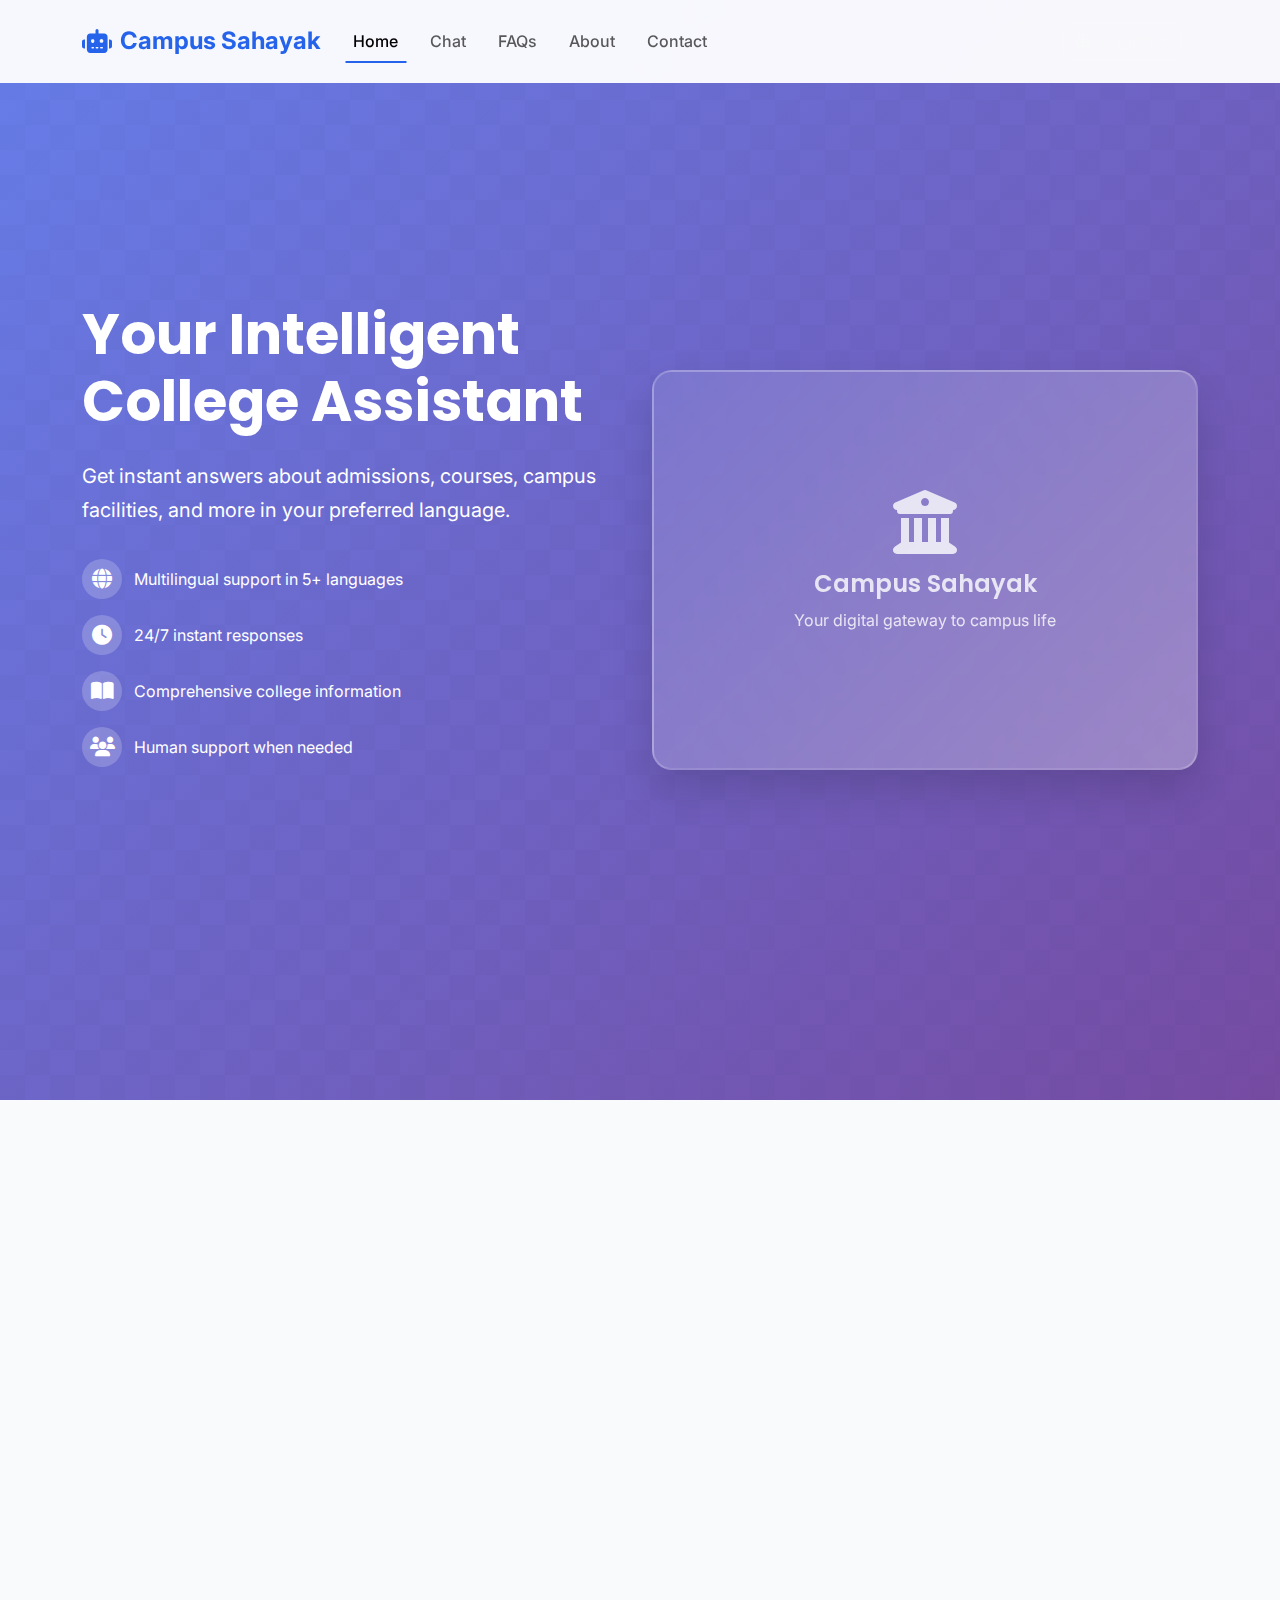
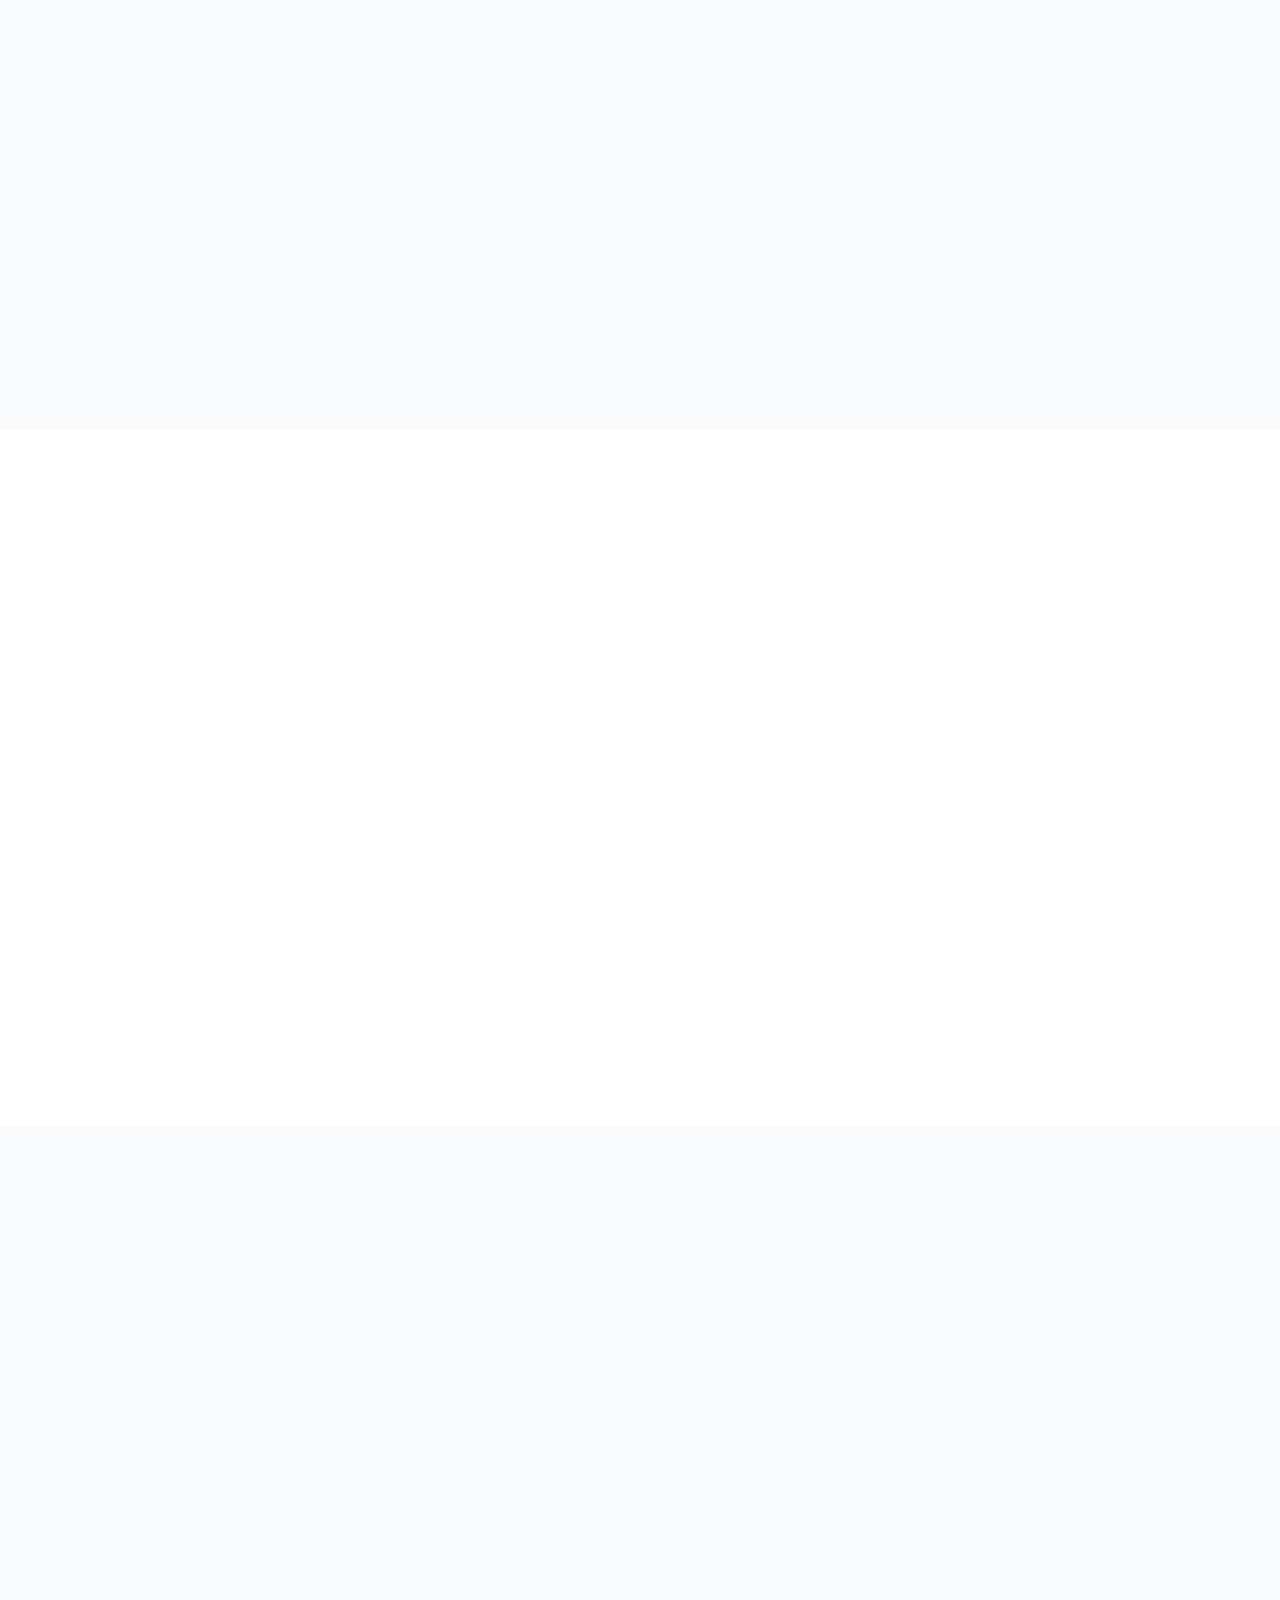
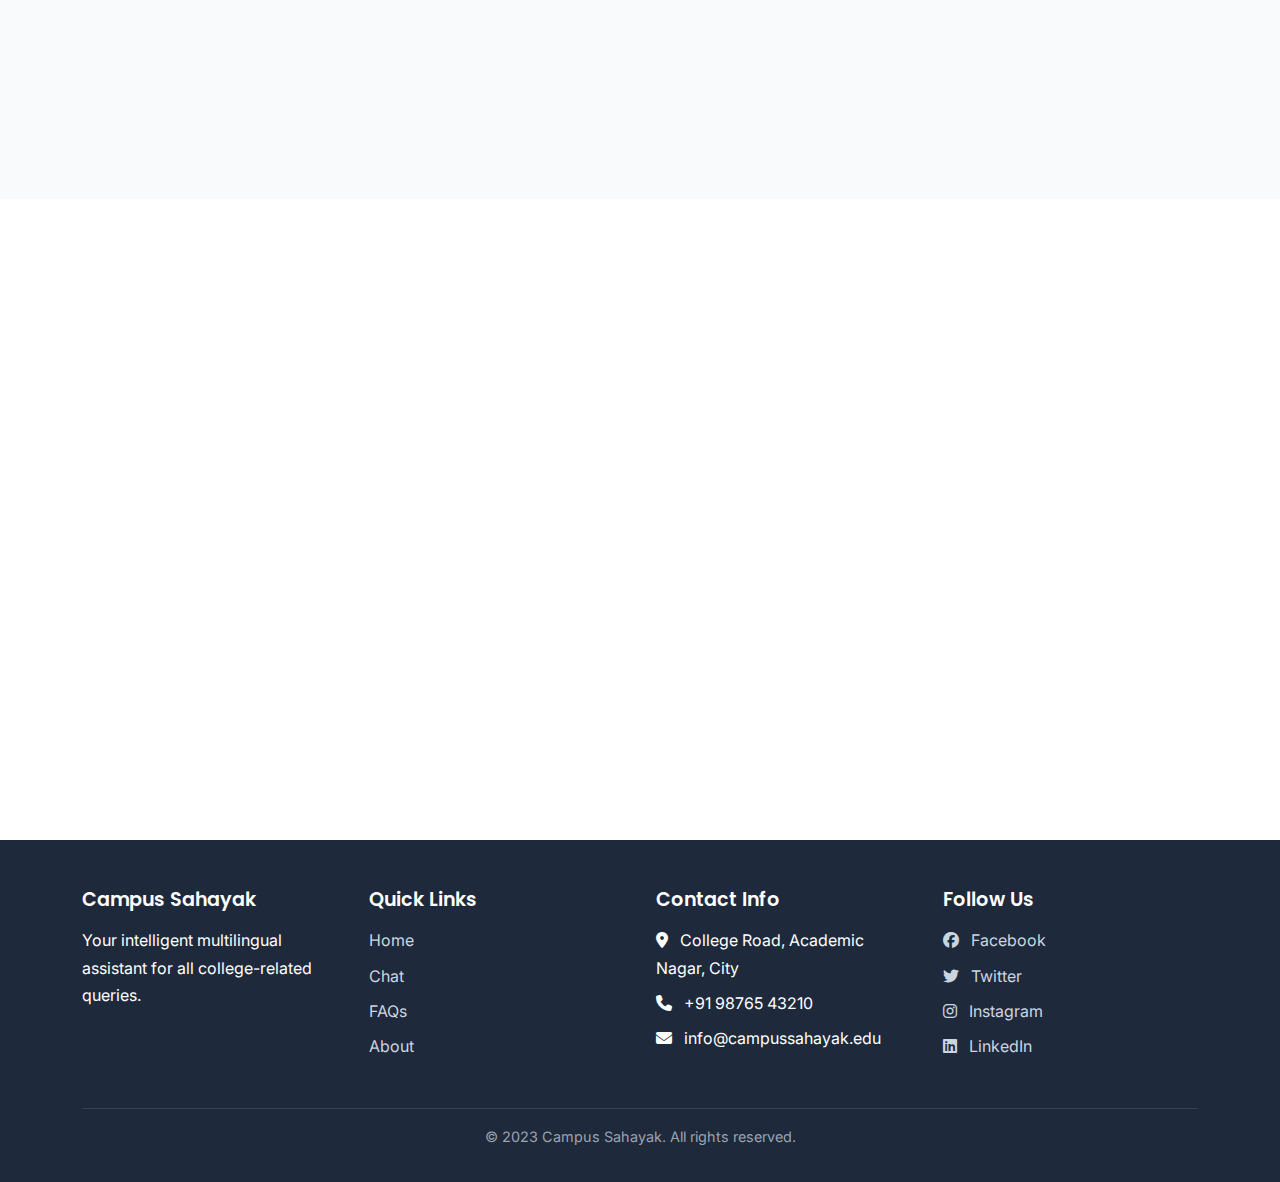
<file: templates/index.html>
<!-- <!DOCTYPE html>
<html lang="en">
<head>
  <meta charset="UTF-8">
  <title>Campus Sahayak</title>
  <link rel="stylesheet" href="/static/style.css">
  <link rel="stylesheet" href="https://cdnjs.cloudflare.com/ajax/libs/font-awesome/6.5.0/css/all.min.css"/>
</head>
<body>
<div class="container">
  <div class="sidebar">
    <h2>Campus Sahayak</h2>
  </div>
  <div class="chat-container">
    <div id="chat-box"></div>
    <div class="input-container">
      <input id="user-input" type="text" placeholder="Type your message...">
      <button id="send-btn"><i class="fas fa-paper-plane"></i></button>
    </div>
  </div>
</div>

<script>
const inputBox = document.getElementById("user-input");
const chatBox = document.getElementById("chat-box");
const sendBtn = document.getElementById("send-btn");

async function sendMessage() {
  const message = inputBox.value.trim();
  if (!message) return;

  // Display user message
  chatBox.innerHTML += `<div class="message user">${message}</div>`;
  chatBox.scrollTop = chatBox.scrollHeight;
  inputBox.value = "";

  // Call backend
  const res = await fetch("/chat", {
    method: "POST",
    headers: { "Content-Type": "application/json" },
    body: JSON.stringify({ message })
  });
  const data = await res.json();

  // Display bot response
  chatBox.innerHTML += `<div class="message bot">${data.reply}</div>`;
  chatBox.scrollTop = chatBox.scrollHeight;

  inputBox.focus();
}

// Send on Enter
inputBox.addEventListener("keydown", (e) => {
  if (e.key === "Enter") {
    e.preventDefault();
    sendMessage();
  }
});

// Send on button click
sendBtn.addEventListener("click", sendMessage);

// Focus input on page load
inputBox.focus();
</script>
</body>
</html> -->









<!DOCTYPE html>
<html lang="en">
<head>
  <meta charset="UTF-8">
  <meta name="viewport" content="width=device-width, initial-scale=1.0">
  <title>Campus Sahayak - Your Smart College Assistant</title>
  
  <!-- Bootstrap 5 CSS -->
  <link href="https://cdn.jsdelivr.net/npm/bootstrap@5.3.0/dist/css/bootstrap.min.css" rel="stylesheet">
  
  <!-- Font Awesome -->
  <link rel="stylesheet" href="https://cdnjs.cloudflare.com/ajax/libs/font-awesome/6.4.0/css/all.min.css">
  
  <!-- Google Fonts -->
  <link href="https://fonts.googleapis.com/css2?family=Poppins:wght@300;400;500;600;700&family=Inter:wght@300;400;500;600;700&display=swap" rel="stylesheet">
  
  <!-- Animate.css -->
  <link rel="stylesheet" href="https://cdnjs.cloudflare.com/ajax/libs/animate.css/4.1.1/animate.min.css">
  
  <style>
    :root {
      --primary: #2563eb;
      --primary-dark: #1e40af;
      --secondary: #f59e0b;
      --light: #f8fafc;
      --dark: #1e293b;
      --gray: #64748b;
      --success: #10b981;
      --danger: #ef4444;
      --gradient-primary: linear-gradient(135deg, #667eea 0%, #764ba2 100%);
      --gradient-secondary: linear-gradient(135deg, #f093fb 0%, #f5576c 100%);
      --gradient-warning: linear-gradient(135deg, #f6d365 0%, #fda085 100%);
      --shadow: 0 10px 30px rgba(0, 0, 0, 0.1);
      --shadow-lg: 0 20px 40px rgba(0, 0, 0, 0.15);
    }

    body {
      font-family: 'Inter', sans-serif;
      line-height: 1.7;
      color: var(--dark);
      overflow-x: hidden;
    }

    h1, h2, h3, h4, h5, h6 {
      font-family: 'Poppins', sans-serif;
      font-weight: 600;
    }

    /* Navbar Styles */
    .navbar {
      background: rgba(255, 255, 255, 0.95);
      backdrop-filter: blur(10px);
      transition: all 0.3s ease;
      padding: 1rem 0;
    }

    .navbar.scrolled {
      background: rgba(255, 255, 255, 0.98);
      box-shadow: 0 5px 20px rgba(0, 0, 0, 0.1);
      padding: 0.5rem 0;
    }

    .navbar-brand {
      font-weight: 700;
      font-size: 1.5rem;
      color: var(--primary) !important;
    }

    .nav-link {
      font-weight: 500;
      margin: 0 0.5rem;
      position: relative;
      transition: color 0.3s ease;
    }

    .nav-link::after {
      content: '';
      position: absolute;
      width: 0;
      height: 2px;
      bottom: 0;
      left: 50%;
      background: var(--primary);
      transition: all 0.3s ease;
      transform: translateX(-50%);
    }

    .nav-link:hover::after,
    .nav-link.active::after {
      width: 100%;
    }

    /* Hero Section */
    .hero-section {
      background: var(--gradient-primary);
      color: white;
      padding: 120px 0 80px;
      position: relative;
      overflow: hidden;
    }

    .hero-section::before {
      content: '';
      position: absolute;
      top: 0;
      left: 0;
      width: 100%;
      height: 100%;
      background: linear-gradient(45deg, rgba(0, 0, 0, 0.1) 25%, transparent 25%), 
                  linear-gradient(-45deg, rgba(0, 0, 0, 0.1) 25%, transparent 25%), 
                  linear-gradient(45deg, transparent 75%, rgba(0, 0, 0, 0.1) 75%), 
                  linear-gradient(-45deg, transparent 75%, rgba(0, 0, 0, 0.1) 75%);
      background-size: 50px 50px;
      background-position: 0 0, 0 25px, 25px -25px, -25px 0px;
      opacity: 0.1;
    }

    .hero-content h1 {
      font-size: 3.5rem;
      font-weight: 700;
      margin-bottom: 1.5rem;
      line-height: 1.2;
    }

    .hero-content p {
      font-size: 1.25rem;
      margin-bottom: 2rem;
      opacity: 0.9;
    }

    .feature-item {
      display: flex;
      align-items: center;
      margin-bottom: 1rem;
    }

    .feature-item i {
      font-size: 1.25rem;
      margin-right: 0.75rem;
      background: rgba(255, 255, 255, 0.2);
      width: 40px;
      height: 40px;
      border-radius: 50%;
      display: flex;
      align-items: center;
      justify-content: center;
    }

    .hero-image {
      position: relative;
    }

    .hero-placeholder {
      background: linear-gradient(135deg, rgba(255, 255, 255, 0.1) 0%, rgba(255, 255, 255, 0.3) 100%);
      border: 2px solid rgba(255, 255, 255, 0.2);
      border-radius: 20px;
      height: 400px;
      display: flex;
      align-items: center;
      justify-content: center;
      color: rgba(255, 255, 255, 0.8);
      backdrop-filter: blur(10px);
      transition: transform 0.5s ease;
      box-shadow: var(--shadow-lg);
    }

    .hero-placeholder:hover {
      transform: scale(1.02);
    }

    .hero-placeholder i {
      font-size: 4rem;
      margin-bottom: 1rem;
    }

    .hero-placeholder-content {
      text-align: center;
    }

    /* Chat Section */
    .chat-section {
      padding: 100px 0;
      background: var(--light);
    }

    .chat-container {
      background: white;
      border-radius: 20px;
      box-shadow: var(--shadow-lg);
      overflow: hidden;
      height: 600px;
      display: flex;
      flex-direction: column;
    }

    .chat-header {
      background: var(--primary);
      color: white;
      padding: 1.5rem;
      display: flex;
      justify-content: space-between;
      align-items: center;
    }

    .chat-avatar {
      display: flex;
      align-items: center;
    }

    .chat-avatar i {
      font-size: 2rem;
      margin-right: 1rem;
      background: rgba(255, 255, 255, 0.2);
      width: 50px;
      height: 50px;
      border-radius: 50%;
      display: flex;
      align-items: center;
      justify-content: center;
    }

    .chat-status {
      display: flex;
      align-items: center;
    }

    .status-dot {
      width: 10px;
      height: 10px;
      background: var(--success);
      border-radius: 50%;
      margin-right: 0.5rem;
      animation: pulse 2s infinite;
    }

    @keyframes pulse {
      0% { opacity: 1; }
      50% { opacity: 0.5; }
      100% { opacity: 1; }
    }

    .chat-messages {
      flex: 1;
      padding: 1.5rem;
      overflow-y: auto;
      display: flex;
      flex-direction: column;
      gap: 1rem;
      background: #f8fafc;
    }

    .message {
      max-width: 80%;
      padding: 1rem 1.25rem;
      border-radius: 18px;
      position: relative;
      animation: fadeInUp 0.5s ease;
    }

    @keyframes fadeInUp {
      from {
        opacity: 0;
        transform: translateY(20px);
      }
      to {
        opacity: 1;
        transform: translateY(0);
      }
    }

    .bot-message {
      align-self: flex-start;
      background: white;
      border-bottom-left-radius: 5px;
      box-shadow: 0 4px 12px rgba(0, 0, 0, 0.05);
    }

    .user-message {
      align-self: flex-end;
      background: var(--primary);
      color: white;
      border-bottom-right-radius: 5px;
    }

    .message small {
      opacity: 0.7;
      font-size: 0.75rem;
      display: block;
      margin-top: 0.5rem;
    }

    .typing-indicator {
      padding: 0 1.5rem 1.5rem;
    }

    .typing-dots {
      display: flex;
      gap: 5px;
    }

    .typing-dots span {
      width: 8px;
      height: 8px;
      background: var(--gray);
      border-radius: 50%;
      animation: typing 1.4s infinite;
    }

    .typing-dots span:nth-child(2) {
      animation-delay: 0.2s;
    }

    .typing-dots span:nth-child(3) {
      animation-delay: 0.4s;
    }

    @keyframes typing {
      0%, 60%, 100% { transform: translateY(0); }
      30% { transform: translateY(-10px); }
    }

    .chat-input {
      padding: 1.5rem;
      border-top: 1px solid #e2e8f0;
      background: white;
    }

    .suggestions {
      display: flex;
      flex-wrap: wrap;
      gap: 0.75rem;
      margin-bottom: 1rem;
    }

    .suggestion {
      background: #e2e8f0;
      border: none;
      padding: 0.5rem 1rem;
      border-radius: 20px;
      font-size: 0.9rem;
      cursor: pointer;
      transition: all 0.3s ease;
    }

    .suggestion:hover {
      background: #cbd5e1;
      transform: translateY(-2px);
    }

    .language-selector {
      display: flex;
      gap: 0.5rem;
    }

    .lang-btn {
      background: rgba(255, 255, 255, 0.2);
      border: none;
      color: white;
      padding: 0.4rem 0.8rem;
      border-radius: 20px;
      cursor: pointer;
      font-size: 0.8rem;
      transition: background 0.3s;
    }

    .lang-btn.active {
      background: var(--secondary);
      color: var(--dark);
    }

    /* FAQ Section */
    .faq-section {
      padding: 100px 0;
      background: white;
    }

    .accordion-button {
      font-weight: 600;
      padding: 1.25rem;
    }

    .accordion-button:not(.collapsed) {
      background: rgba(37, 99, 235, 0.05);
      color: var(--primary);
    }

    .accordion-body {
      padding: 1.25rem;
      color: var(--gray);
    }

    /* About Section */
    .about-section {
      padding: 100px 0;
      background: var(--light);
    }

    .about-image {
      position: relative;
    }

    .about-placeholder {
      background: linear-gradient(135deg, #e2e8f0 0%, #cbd5e1 100%);
      border: 2px solid #94a3b8;
      border-radius: 20px;
      height: 400px;
      display: flex;
      align-items: center;
      justify-content: center;
      color: #475569;
      transition: transform 0.5s ease;
      box-shadow: var(--shadow-lg);
    }

    .about-placeholder:hover {
      transform: scale(1.02);
    }

    .about-placeholder i {
      font-size: 4rem;
      margin-bottom: 1rem;
    }

    .about-placeholder-content {
      text-align: center;
    }

    .stat-item {
      text-align: center;
      padding: 1.5rem;
      background: white;
      border-radius: 15px;
      box-shadow: var(--shadow);
      transition: transform 0.3s ease;
    }

    .stat-item:hover {
      transform: translateY(-5px);
    }

    .stat-item h3 {
      font-size: 3rem;
      color: var(--primary);
      margin-bottom: 0.5rem;
    }

    /* Contact Section */
    .contact-section {
      padding: 100px 0;
      background: white;
    }

    .contact-item {
      padding: 2rem;
      text-align: center;
      background: var(--light);
      border-radius: 15px;
      transition: transform 0.3s ease;
    }

    .contact-item:hover {
      transform: translateY(-5px);
    }

    .contact-icon {
      width: 70px;
      height: 70px;
      background: var(--primary);
      color: white;
      border-radius: 50%;
      display: flex;
      align-items: center;
      justify-content: center;
      margin: 0 auto 1.5rem;
      font-size: 1.75rem;
    }

    /* Footer */
    footer {
      background: var(--dark);
      color: white;
      padding: 3rem 0 1rem;
    }

    .footer-content {
      display: grid;
      grid-template-columns: repeat(auto-fit, minmax(250px, 1fr));
      gap: 2rem;
      margin-bottom: 2rem;
    }

    .footer-column h3 {
      margin-bottom: 1rem;
      font-size: 1.2rem;
    }

    .footer-column ul {
      list-style: none;
      padding: 0;
    }

    .footer-column li {
      margin-bottom: 0.5rem;
    }

    .footer-column a {
      color: #cbd5e1;
      text-decoration: none;
      transition: color 0.3s;
    }

    .footer-column a:hover {
      color: white;
    }

    .copyright {
      text-align: center;
      padding-top: 1rem;
      border-top: 1px solid #374151;
      color: #9ca3af;
      font-size: 0.9rem;
    }

    /* Responsive Design */
    @media (max-width: 768px) {
      .hero-content h1 {
        font-size: 2.5rem;
      }
      
      .chat-container {
        height: 500px;
      }
      
      .message {
        max-width: 90%;
      }
      
      .stat-item h3 {
        font-size: 2rem;
      }
    }

    /* Smooth Scrolling */
    html {
      scroll-behavior: smooth;
    }

    /* Animation Classes */
    .animate-on-scroll {
      opacity: 0;
      transform: translateY(30px);
      transition: all 0.6s ease;
    }

    .animate-on-scroll.animated {
      opacity: 1;
      transform: translateY(0);
    }
  </style>
</head>
<body>
  <!-- Header -->
  <nav class="navbar navbar-expand-lg navbar-light fixed-top">
    <div class="container">
      <a class="navbar-brand d-flex align-items-center" href="#">
        <i class="fas fa-robot me-2"></i>
        <span>Campus Sahayak</span>
      </a>
      
      <button class="navbar-toggler" type="button" data-bs-toggle="collapse" data-bs-target="#navbarNav">
        <span class="navbar-toggler-icon"></span>
      </button>
      
      <div class="collapse navbar-collapse" id="navbarNav">
        <ul class="navbar-nav me-auto">
          <li class="nav-item">
            <a class="nav-link active" href="#home">Home</a>
          </li>
          <li class="nav-item">
            <a class="nav-link" href="#chat-section">Chat</a>
          </li>
          <li class="nav-item">
            <a class="nav-link" href="#faq-section">FAQs</a>
          </li>
          <li class="nav-item">
            <a class="nav-link" href="#about-section">About</a>
          </li>
          <li class="nav-item">
            <a class="nav-link" href="#contact-section">Contact</a>
          </li>
        </ul>
        
        <!-- Language Selector -->
        <div class="dropdown me-3">
          <button class="btn btn-outline-light dropdown-toggle" type="button" id="languageDropdown" data-bs-toggle="dropdown">
            <i class="fas fa-globe me-1"></i>
            <span id="current-language">English</span>
          </button>
          <ul class="dropdown-menu">
            <li><a class="dropdown-item" href="#" data-lang="en">English</a></li>
            <li><a class="dropdown-item" href="#" data-lang="hi">हिंदी</a></li>
            <li><a class="dropdown-item" href="#" data-lang="ta">தமிழ்</a></li>
            <li><a class="dropdown-item" href="#" data-lang="te">తెలుగు</a></li>
            <li><a class="dropdown-item" href="#" data-lang="bn">বাংলা</a></li>
          </ul>
        </div>
      </div>
    </div>
  </nav>

  <!-- Hero Section -->
  <section class="hero-section" id="home">
    <div class="container">
      <div class="row align-items-center min-vh-100">
        <div class="col-lg-6">
          <div class="hero-content">
            <h1 class="animate-on-scroll">Your Intelligent College Assistant</h1>
            <p class="animate-on-scroll">Get instant answers about admissions, courses, campus facilities, and more in your preferred language.</p>
            <div class="hero-features mb-4">
              <div class="feature-item animate-on-scroll">
                <i class="fas fa-globe"></i>
                <span>Multilingual support in 5+ languages</span>
              </div>
              <div class="feature-item animate-on-scroll">
                <i class="fas fa-clock"></i>
                <span>24/7 instant responses</span>
              </div>
              <div class="feature-item animate-on-scroll">
                <i class="fas fa-book-open"></i>
                <span>Comprehensive college information</span>
              </div>
              <div class="feature-item animate-on-scroll">
                <i class="fas fa-users"></i>
                <span>Human support when needed</span>
              </div>
            </div>
            <div class="hero-buttons animate-on-scroll">
              <a href="#chat-section" class="btn btn-light btn-lg me-3">
                <i class="fas fa-comment-dots me-2"></i>
                Start Chatting
              </a>
              <a href="#about-section" class="btn btn-outline-light btn-lg">
                Learn More
              </a>
            </div>
          </div>
        </div>
        <div class="col-lg-6">
          <div class="hero-image text-center animate-on-scroll">
            <div class="hero-placeholder">
              <div class="hero-placeholder-content">
                <i class="fas fa-university"></i>
                <h4>Campus Sahayak</h4>
                <p>Your digital gateway to campus life</p>
              </div>
            </div>
          </div>
        </div>
      </div>
    </div>
  </section>

  <!-- Chat Section -->
  <section id="chat-section" class="chat-section">
    <div class="container">
      <div class="text-center mb-5">
        <h2 class="fw-bold text-primary mb-3 animate-on-scroll">Chat with Campus Sahayak</h2>
        <p class="text-muted animate-on-scroll">Ask any question about college life, admissions, courses, or facilities</p>
      </div>
      
      <div class="row justify-content-center">
        <div class="col-lg-10">
          <div class="chat-container animate-on-scroll">
            <div class="chat-header">
              <div class="chat-avatar">
                <i class="fas fa-robot"></i>
                <div>
                  <h5 class="mb-0">Campus Sahayak Bot</h5>
                  <small class="d-flex align-items-center">
                    <span class="status-dot me-1"></span>
                    Online
                  </small>
                </div>
              </div>
              <div class="language-selector">
                <button class="lang-btn active" data-lang="en">EN</button>
                <button class="lang-btn" data-lang="hi">HI</button>
                <button class="lang-btn" data-lang="ta">TA</button>
                <button class="lang-btn" data-lang="te">TE</button>
                <button class="lang-btn" data-lang="bn">BN</button>
              </div>
            </div>
            
            <div class="chat-messages" id="chatMessages">
              <div class="message bot-message">
                Hello! I'm Campus Sahayak, your multilingual college assistant. How can I help you today?
                <small>Just now</small>
              </div>
            </div>
            
            <div class="suggestions">
              <button class="suggestion" data-question="What are the eligibility criteria for B.Tech Computer Science?">B.Tech Eligibility</button>
              <button class="suggestion" data-question="What is the last date to apply for admissions?">Application Deadline</button>
              <button class="suggestion" data-question="How can I apply for scholarship?">Scholarship Info</button>
              <button class="suggestion" data-question="What are the library timings?">Library Hours</button>
              <button class="suggestion" data-question="What is the placement record?">Placement Stats</button>
              <button class="suggestion" data-question="How do I get my student ID card?">Student ID Card</button>
            </div>
            
            <div class="chat-input">
              <div class="input-group">
                <input type="text" class="form-control" id="userInput" placeholder="Type your message here...">
                <button class="btn btn-primary" id="sendButton">
                  <i class="fas fa-paper-plane"></i>
                </button>
              </div>
            </div>
          </div>
        </div>
      </div>
    </div>
  </section>

  <!-- FAQ Section -->
  <section id="faq-section" class="faq-section">
    <div class="container">
      <div class="text-center mb-5">
        <h2 class="fw-bold text-primary mb-3 animate-on-scroll">Frequently Asked Questions</h2>
        <p class="text-muted animate-on-scroll">Quick answers to common questions</p>
      </div>
      
      <div class="row justify-content-center">
        <div class="col-lg-8">
          <div class="accordion animate-on-scroll" id="faqAccordion">
            <div class="accordion-item">
              <h2 class="accordion-header">
                <button class="accordion-button" type="button" data-bs-toggle="collapse" data-bs-target="#faq1">
                  What is Campus Sahayak?
                </button>
              </h2>
              <div id="faq1" class="accordion-collapse collapse show" data-bs-parent="#faqAccordion">
                <div class="accordion-body">
                  Campus Sahayak is an AI-powered multilingual chatbot designed to help college students and prospective students get instant answers to their questions about college life, admissions, courses, facilities, and more.
                </div>
              </div>
            </div>
            
            <div class="accordion-item">
              <h2 class="accordion-header">
                <button class="accordion-button collapsed" type="button" data-bs-toggle="collapse" data-bs-target="#faq2">
                  Which languages are supported?
                </button>
              </h2>
              <div id="faq2" class="accordion-collapse collapse" data-bs-parent="#faqAccordion">
                <div class="accordion-body">
                  Campus Sahayak currently supports English, Hindi, Tamil, Telugu, and Bengali. We're continuously working to add more languages to better serve our diverse student community.
                </div>
              </div>
            </div>
            
            <!-- <div class="accordion-item">
              <h2 class="accordion-header">
                <button class="accordion-button collapsed" type="button" data-bs-toggle="collapse" data-bs-target="#faq3">
                  Can I upload documents for queries?
                </button>
              </h2>
              <div id="faq3" class="accordion-collapse collapse" data-bs-parent="#faqAccordion">
                <div class="accordion-body">
                  Yes! You can upload PDF, DOC, DOCX, and TXT files to ask specific questions about documents like course syllabi, admission forms, or college policies.
                </div>
              </div>
            </div> -->
            
            <div class="accordion-item">
              <h2 class="accordion-header">
                <button class="accordion-button collapsed" type="button" data-bs-toggle="collapse" data-bs-target="#faq4">
                  How do I get human support?
                </button>
              </h2>
              <div id="faq4" class="accordion-collapse collapse" data-bs-parent="#faqAccordion">
                <div class="accordion-body">
                  If the chatbot cannot answer your question or you need personalized assistance, reach out to support@campussahayak.edu
                </div>
              </div>
            </div>
            
            <div class="accordion-item">
              <h2 class="accordion-header">
                <button class="accordion-button collapsed" type="button" data-bs-toggle="collapse" data-bs-target="#faq5">
                  Is my chat history saved?
                </button>
              </h2>
              <div id="faq5" class="accordion-collapse collapse" data-bs-parent="#faqAccordion">
                <div class="accordion-body">
                  Yes, your chat history is saved locally on your device so you can refer back to previous conversations. You can also export your chat history at any time.
                </div>
              </div>
            </div>
          </div>
        </div>
      </div>
    </div>
  </section>

  <!-- About Section -->
  <section id="about-section" class="about-section">
    <div class="container">
      <div class="row align-items-center">
        <div class="col-lg-6">
          <div class="about-image animate-on-scroll">
            <div class="about-placeholder">
              <div class="about-placeholder-content">
                <i class="fas fa-users"></i>
                <h4>Student Community</h4>
                <p>Connecting students with information</p>
              </div>
            </div>
          </div>
        </div>
        <div class="col-lg-6">
          <div class="about-content animate-on-scroll">
            <h2 class="fw-bold text-primary mb-4">About Campus Sahayak</h2>
            <p class="text-muted mb-4">
              Campus Sahayak was created to bridge the communication gap between students and college administration. Our AI-powered chatbot provides instant, accurate answers to student queries in multiple languages.
            </p>
            <p class="text-muted mb-4">
              Whether you're a prospective student looking for admission information or a current student seeking help with course details, Campus Sahayak is here to assist you 24/7.
            </p>
            <div class="about-stats row">
              <div class="col-md-4 text-center mb-3">
                <div class="stat-item">
                  <h3>5+</h3>
                  <p class="text-muted">Languages</p>
                </div>
              </div>
              <div class="col-md-4 text-center mb-3">
                <div class="stat-item">
                  <h3>10K+</h3>
                  <p class="text-muted">Queries Resolved</p>
                </div>
              </div>
              <div class="col-md-4 text-center mb-3">
                <div class="stat-item">
                  <h3>1000+</h3>
                  <p class="text-muted">Students Helped</p>
                </div>
              </div>
            </div>
          </div>
        </div>
      </div>
    </div>
  </section>

  <!-- Contact Section -->
  <section id="contact-section" class="contact-section">
    <div class="container">
      <div class="text-center mb-5">
        <h2 class="fw-bold text-primary mb-3 animate-on-scroll">Get in Touch</h2>
        <p class="text-muted animate-on-scroll">Have questions or feedback? We'd love to hear from you!</p>
      </div>
      
      <div class="row justify-content-center">
        <div class="col-lg-8">
          <div class="row">
            <div class="col-md-4 text-center mb-4">
              <div class="contact-item animate-on-scroll">
                <div class="contact-icon">
                  <i class="fas fa-envelope"></i>
                </div>
                <h5>Email</h5>
                <p class="text-muted">support@campussahayak.edu</p>
              </div>
            </div>
            <div class="col-md-4 text-center mb-4">
              <div class="contact-item animate-on-scroll">
                <div class="contact-icon">
                  <i class="fas fa-phone"></i>
                </div>
                <h5>Phone</h5>
                <p class="text-muted">+1 (555) 123-4567</p>
              </div>
            </div>
            <div class="col-md-4 text-center mb-4">
              <div class="contact-item animate-on-scroll">
                <div class="contact-icon">
                  <i class="fas fa-map-marker-alt"></i>
                </div>
                <h5>Address</h5>
                <p class="text-muted">123 Campus Drive<br>University City, UC 12345</p>
              </div>
            </div>
          </div>
        </div>
      </div>
    </div>
  </section>

  <!-- Footer -->
  <footer>
    <div class="container">
      <div class="footer-content">
        <div class="footer-column">
          <h3>Campus Sahayak</h3>
          <p>Your intelligent multilingual assistant for all college-related queries.</p>
        </div>
        <div class="footer-column">
          <h3>Quick Links</h3>
          <ul>
            <li><a href="#home">Home</a></li>
            <li><a href="#chat-section">Chat</a></li>
            <li><a href="#faq-section">FAQs</a></li>
            <li><a href="#about-section">About</a></li>
          </ul>
        </div>
        <div class="footer-column">
          <h3>Contact Info</h3>
          <ul>
            <li><i class="fas fa-map-marker-alt me-2"></i> College Road, Academic Nagar, City</li>
            <li><i class="fas fa-phone me-2"></i> +91 98765 43210</li>
            <li><i class="fas fa-envelope me-2"></i> info@campussahayak.edu</li>
          </ul>
        </div>
        <div class="footer-column">
          <h3>Follow Us</h3>
          <ul>
            <li><a href="#"><i class="fab fa-facebook me-2"></i> Facebook</a></li>
            <li><a href="#"><i class="fab fa-twitter me-2"></i> Twitter</a></li>
            <li><a href="#"><i class="fab fa-instagram me-2"></i> Instagram</a></li>
            <li><a href="#"><i class="fab fa-linkedin me-2"></i> LinkedIn</a></li>
          </ul>
        </div>
      </div>
      <div class="copyright">
        <p>&copy; 2023 Campus Sahayak. All rights reserved.</p>
      </div>
    </div>
  </footer>

  <!-- Bootstrap 5 JS -->
  <script src="https://cdn.jsdelivr.net/npm/bootstrap@5.3.0/dist/js/bootstrap.bundle.min.js"></script>

  <script>
document.addEventListener('DOMContentLoaded', function() {
  const chatMessages = document.getElementById('chatMessages');
  const userInput = document.getElementById('userInput');
  const sendButton = document.getElementById('sendButton');
  const suggestions = document.querySelectorAll('.suggestion');
  const langButtons = document.querySelectorAll('.lang-btn');

  let currentLanguage = 'en';

  // Add message to chat
  function addMessage(text, sender) {
    const messageDiv = document.createElement('div');
    messageDiv.classList.add('message');
    messageDiv.classList.add(sender === 'user' ? 'user-message' : 'bot-message');

    const timestamp = new Date().toLocaleTimeString([], { hour: '2-digit', minute: '2-digit' });
    messageDiv.innerHTML = `
      ${text}
      <small>${timestamp}</small>
    `;

    chatMessages.appendChild(messageDiv);
    chatMessages.scrollTop = chatMessages.scrollHeight;
  }

  // Send message to backend
  async function sendMessage() {
    const message = userInput.value.trim();
    if (!message) return;

    // Show user message
    addMessage(message, 'user');
    userInput.value = "";

    try {
      const res = await fetch("/chat", {
        method: "POST",
        headers: { "Content-Type": "application/json" },
        body: JSON.stringify({ message })
      });

      const data = await res.json();

      // Show bot reply
      if (data.reply) {
        addMessage(data.reply, 'bot');
      } else {
        addMessage("⚠️ No reply from server.", 'bot');
      }
    } catch (err) {
      console.error(err);
      addMessage("❌ Error: Could not connect to server.", 'bot');
    }
  }

  // Event listeners
  sendButton.addEventListener('click', sendMessage);
  userInput.addEventListener('keypress', function(e) {
    if (e.key === 'Enter') {
      e.preventDefault(); // prevent newline
      sendMessage();
    }
  });

  // Suggestions
  suggestions.forEach(suggestion => {
    suggestion.addEventListener('click', function() {
      const question = this.getAttribute('data-question');
      userInput.value = question;
      sendMessage();
    });
  });

  // Navbar scroll effect
  window.addEventListener('scroll', function() {
    const navbar = document.querySelector('.navbar');
    if (window.scrollY > 50) {
      navbar.classList.add('scrolled');
    } else {
      navbar.classList.remove('scrolled');
    }
  });

  // Scroll animations
  function checkScroll() {
    const elements = document.querySelectorAll('.animate-on-scroll');
    elements.forEach(element => {
      const elementTop = element.getBoundingClientRect().top;
      const windowHeight = window.innerHeight;
      if (elementTop < windowHeight - 100) {
        element.classList.add('animated');
      }
    });
  }

  window.addEventListener('scroll', checkScroll);
  window.addEventListener('load', checkScroll);
});
</script>

</body>
</html>
</file>
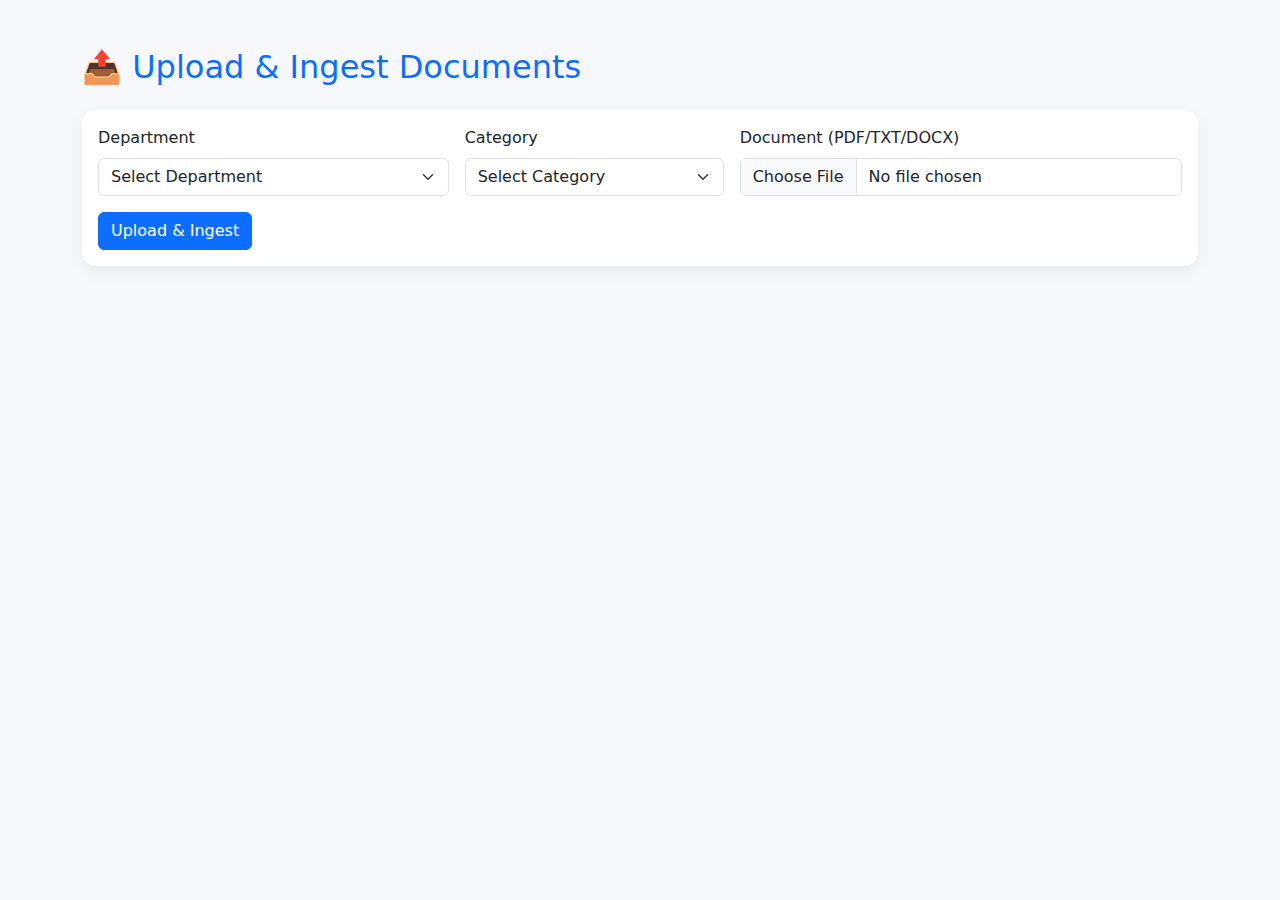
<file: templates/admin.html>
<!DOCTYPE html>
<html lang="en">
<head>
  <meta charset="UTF-8" />
  <title>Admin – Upload & Ingest</title>
  <meta name="viewport" content="width=device-width,initial-scale=1" />
  <link href="https://cdn.jsdelivr.net/npm/bootstrap@5.3.3/dist/css/bootstrap.min.css" rel="stylesheet">
  <style>
    body{background:#f6f8fb}
    .card{box-shadow:0 6px 18px rgba(0,0,0,.06);border:0;border-radius:14px}
  </style>
</head>
<body>
<div class="container py-5">
  <h2 class="mb-4 text-primary">📤 Upload & Ingest Documents</h2>

  <div class="card">
    <div class="card-body">
      <form id="upload-form" class="row g-3">
        <div class="col-md-4">
          <label class="form-label">Department</label>
          <select id="department" class="form-select" required>
            <option value="">Select Department</option>
            <option>Artificial Intelligence and Machine Learning</option>
            <option>Automobile Engineering</option>
            <option>Biomedical Engineering</option>
            <option>Chemical Engineering</option>
            <option>Civil Engineering</option>
            <option>Computer Engineering</option>
            <option>Electrical Engineering</option>
            <option>Electronics and Communication Engineering</option>
            <option>Environmental Engineering</option>
            <option>Information Technology</option>
            <option>Instrumentation & Control Engineering</option>
            <option>Mechanical Engineering</option>
            <option>Plastic Technology</option>
            <option>Robotics and Automation</option>
            <option>Rubber Technology</option>
            <option>Science and Humanities</option>
            <option>Textile Technology</option>
          </select>
        </div>

        <div class="col-md-3">
          <label class="form-label">Category</label>
          <select id="category" class="form-select" required>
            <option value="">Select Category</option>
            <option value="circulars">Circulars</option>
            <option value="exam_schedules">Exam Schedules</option>
            <option value="events">Events</option>
            <option value="fees">Fees</option>
            <option value="policies">Policies</option>
            <option value="registration">Registration</option>
            <option value="deadlines">Deadlines</option>
            <option value="courses">Courses</option>
            <option value="facilities">Facilities</option>
          </select>
        </div>

        <div class="col-md-5">
          <label class="form-label">Document (PDF/TXT/DOCX)</label>
          <input id="file" type="file" class="form-control" accept=".pdf,.txt,.docx" required>
        </div>

        <div class="col-12 d-flex align-items-center gap-3">
          <button class="btn btn-primary" type="submit">Upload & Ingest</button>
          <span id="upload-status" class="fw-semibold"></span>
        </div>
      </form>
    </div>
  </div>
</div>

<script>
const $ = (id)=>document.getElementById(id);

document.getElementById("upload-form").addEventListener("submit", async (e) => {
  e.preventDefault();
  const file = $("file").files[0];
  const department = $("department").value;
  const category = $("category").value;

  if (!file || !department || !category) {
    $("upload-status").textContent = "Please fill all fields.";
    $("upload-status").className = "text-danger";
    return;
  }

  $("upload-status").textContent = "Uploading…";
  $("upload-status").className = "text-primary";

  const fd = new FormData();
  fd.append("file", file);
  fd.append("department", department);
  fd.append("category", category);

  try {
    const res = await fetch("/upload", { method: "POST", body: fd });
    const data = await res.json();
    $("upload-status").textContent = data.message || "Uploaded. Ingestion started.";
    $("upload-status").className = "text-success";
  } catch (e) {
    $("upload-status").textContent = "Upload failed.";
    $("upload-status").className = "text-danger";
    console.error(e);
  }
});
</script>
</body>
</html>
</file>
<file: static/style.css>
/* General Layout */
/* body, html {
  margin: 0;
  padding: 0;
  font-family: "Arial", sans-serif;
  height: 100%;
  background: #343541;
}

.container {
  display: flex;
  height: 100vh;
} */

/* Sidebar */
/* .sidebar {
  width: 250px;
  background: #202123;
  color: #fff;
  padding: 20px;
  display: flex;
  align-items: center;
  justify-content: center;
  font-weight: bold;
  font-size: 18px;
} */

/* Chat Container */
/* .chat-container {
  flex: 1;
  display: flex;
  flex-direction: column;
  background: #343541;
  padding: 20px;
  box-sizing: border-box;
  height: 100vh;
} */

/* Chat Box */
/* #chat-box {
  flex: 1;
  overflow-y: auto;
  display: flex;
  flex-direction: column;
  padding-right: 10px;
  margin-bottom: 10px; /* spacing for input box 
} */

/* Messages */
/* .message {
  display: inline-block;
  max-width: 70%;
  padding: 10px 14px;
  margin: 8px 0;
  border-radius: 12px;
  word-wrap: break-word;
  line-height: 1.4;
} */

/* .message.user {
  align-self: flex-end;
  background: #10a37f;
  color: white;
  text-align: right;
}

.message.bot {
  align-self: flex-start;
  background: #444654;
  color: white;
  text-align: left;
} */

/* Input Container */
/* .input-container {
  display: flex;
  flex-shrink: 0;
}

#user-input {
  flex: 1;
  padding: 12px;
  border-radius: 8px;
  border: none;
  font-size: 16px;
  outline: none;
  background: #40414f;
  color: white;
}

#send-btn {
  margin-left: 8px;
  background: #10a37f;
  border: none;
  padding: 0 16px;
  border-radius: 8px;
  cursor: pointer;
  color: white;
  display: flex;
  align-items: center;
  justify-content: center;
}

#send-btn i {
  font-size: 18px;
} */
</file>
